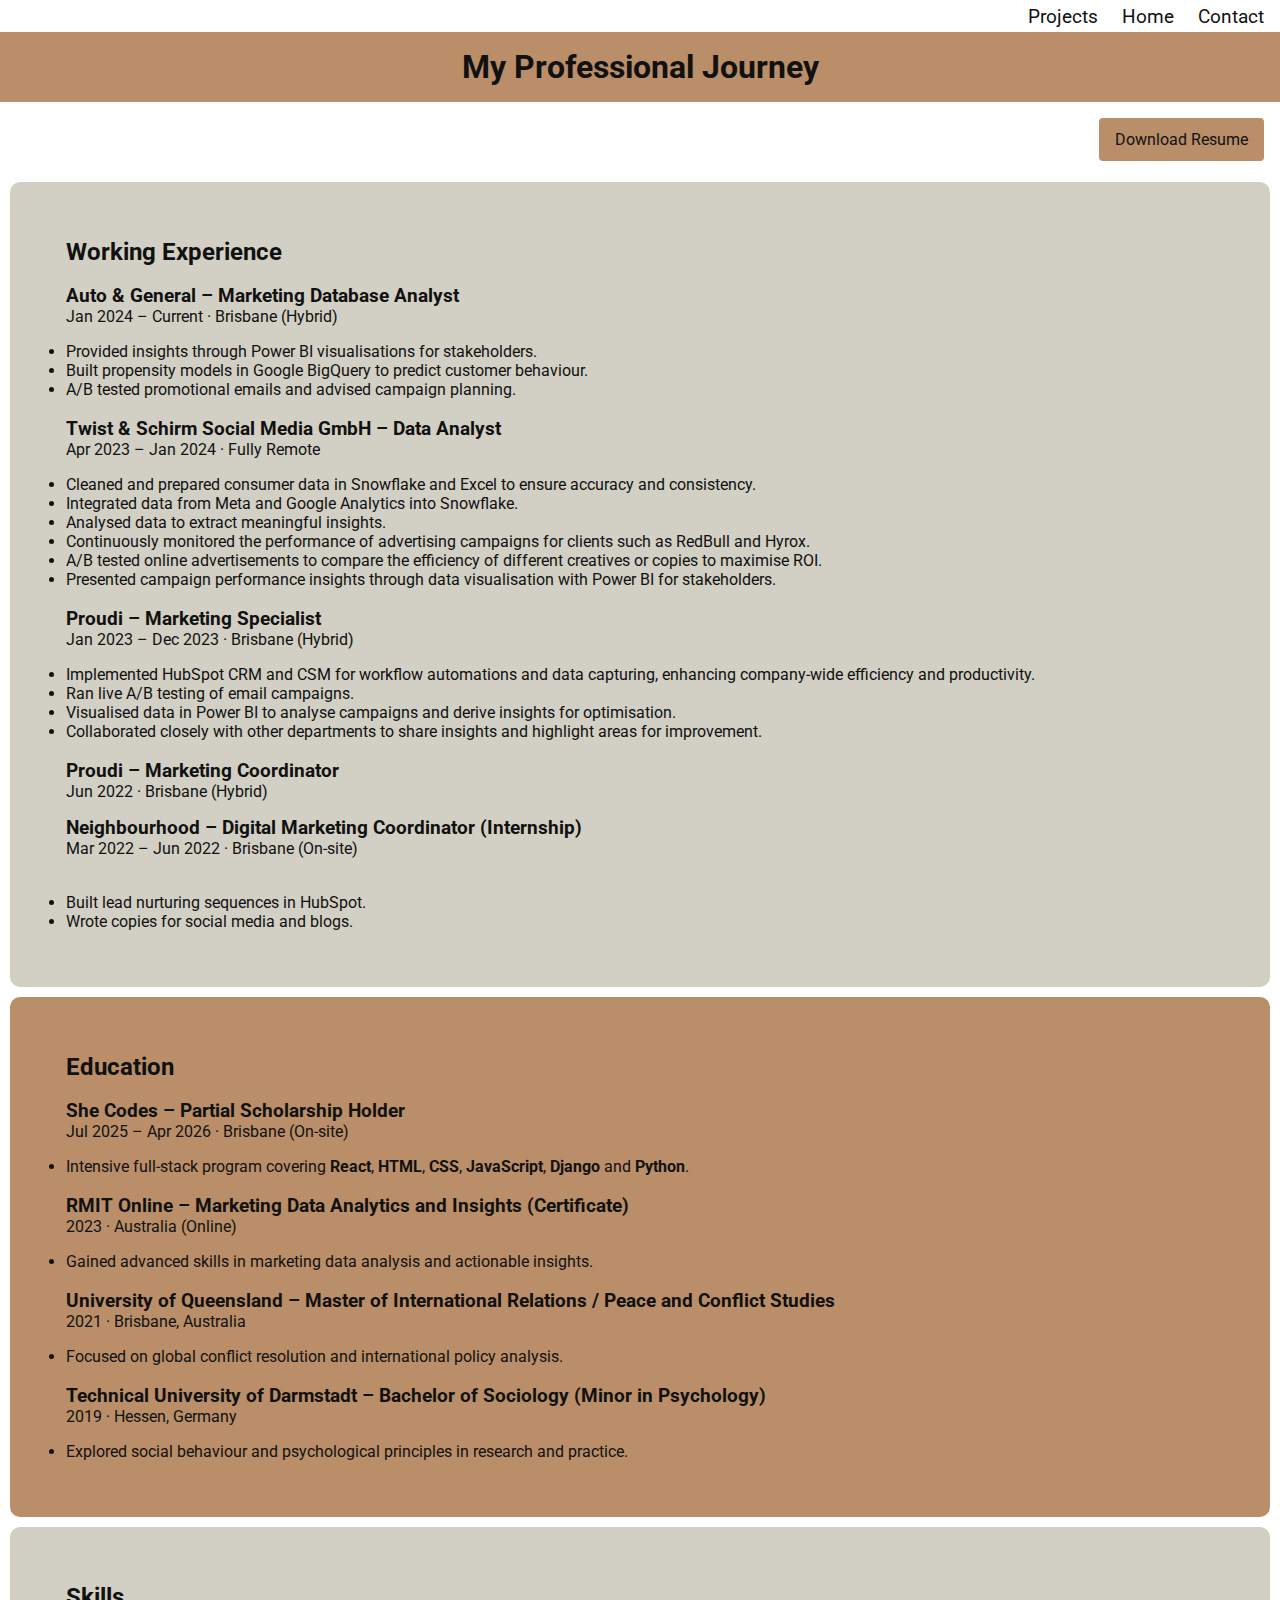
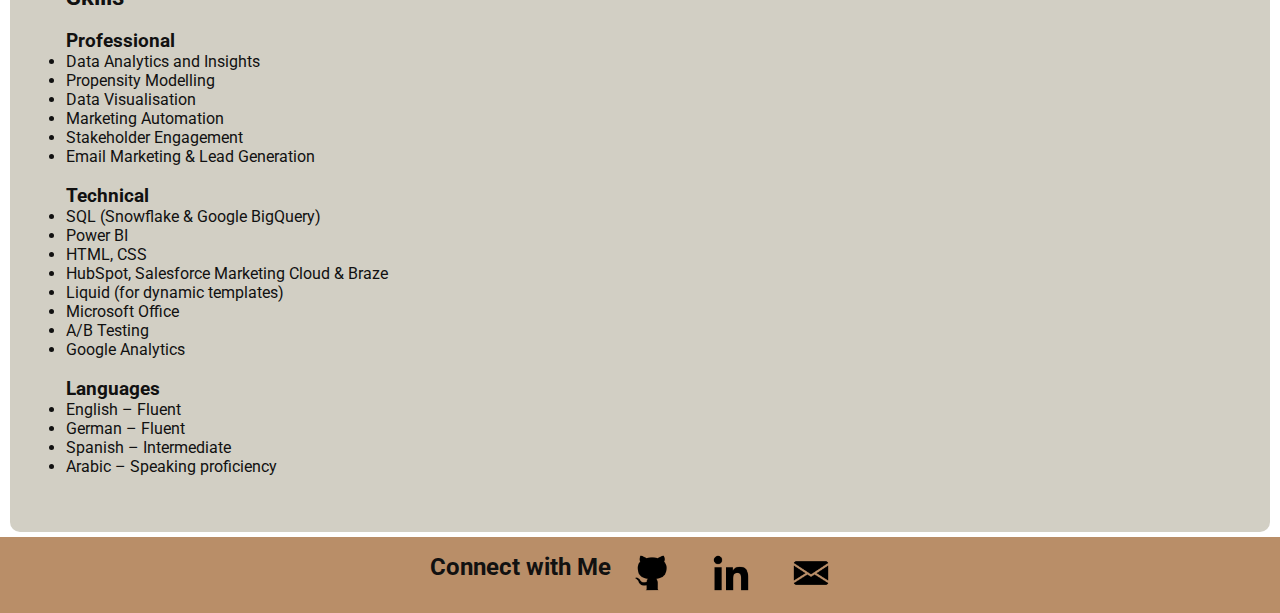
<file: cv.html>
<!DOCTYPE html>
<html lang="en">

<head>
    <meta charset="UTF-8" />
    <meta http-equiv="X-UA-Compatible" content="IE=edge" />
    <meta name="viewport" content="width=device-width, initial-scale=1.0" />
    <link href="style.css" rel="stylesheet" />
    <title>Yasmine Azzoui – Resume</title>
</head>


<body>
    <header>
        <div class="mobile-header">
            <button type="button" class="hamburger-button">
                <img class="hamburger-icon" src="./hamburger.svg"
                    alt="Three horizontal lines, positioned one above the other." />
            </button>
        </div>
        <nav class="desktop-nav" aria-label="Primary">
            <ul>
                <li>
                    <a href="/Projects.html">Projects</a>
                </li>
                <li>
                    <a href="/index.html">Home</a>
                </li>
                <li>
                    <a href="">Contact</a>
                </li>
            </ul>
        </nav>
        <nav class="mobile-nav display-none" aria-label="Primary">
            <ul>
                <li>
                    <a href="/Projects.html">Projects</a>
                </li>
                <li>
                    <a href="/index.html">Home</a>
                </li>
                <li>
                    <a href="">Contact</a>
                </li>
            </ul>
        </nav>
    </header>
    <style>
        @keyframes typing {
            from {
                width: 0;
            }

            to {
                width: 100%;
            }
        }

        @keyframes blink {

            from,
            to {
                border-color: transparent;
            }

            50% {
                border-color: black;
            }
        }
    </style>
</head>

<body>
    <!-- Rigth side - Text -->
    <div class="nothing-text">
        <h1>My Professional Journey</h1>
    </div>

    <!-- DOWNLOAD CV -->
    <div class="cv-download">
        <a href="/cv.html" class="btn-primary">Download Resume</a>
    </div>

    <!-- Experience -->
    <main>
        <section class="column-articles-container">
            <article class="cv-article">
                <h2>Working Experience</h2>
                <br />
                <!-- AUTOGENERAL -->
                <h3>Auto &amp; General – Marketing Database Analyst</h3>
                <p>Jan 2024 – Current · Brisbane (Hybrid)</p>
                <li>
                    Provided insights through Power BI visualisations for stakeholders.
                </li>
                <li>
                    Built propensity models in Google BigQuery to predict customer
                    behaviour.
                </li>
                <li>A/B tested promotional emails and advised campaign planning.</li>
                <br />
                <!-- TWIST & SCHIRM SOCIAL MEDIA GMBH -->
                <h3>Twist &amp; Schirm Social Media GmbH – Data Analyst</h3>
                <p>Apr 2023 – Jan 2024 · Fully Remote</p>
                <li>Cleaned and prepared consumer data in Snowflake and Excel to ensure accuracy and consistency.</li>
                <li>Integrated data from Meta and Google Analytics into Snowflake.</li>
                <li>Analysed data to extract meaningful insights.</li>
                <li>Continuously monitored the performance of advertising campaigns for clients such as RedBull and
                    Hyrox.</li>
                <li>A/B tested online advertisements to compare the efficiency of different creatives or copies to
                    maximise ROI.</li>
                <li>Presented campaign performance insights through data visualisation with Power BI for stakeholders.
                </li>
                <br />
                <!-- PROUDI -->
                <h3>Proudi – Marketing Specialist</h3>
                <p>Jan 2023 – Dec 2023 · Brisbane (Hybrid)</p>
                <li>Implemented HubSpot CRM and CSM for workflow automations and data capturing, enhancing company-wide
                    efficiency and productivity.</li>
                <li>Ran live A/B testing of email campaigns.</li>
                <li>Visualised data in Power BI to analyse campaigns and derive insights for optimisation.</li>
                <li>Collaborated closely with other departments to share insights and highlight areas for improvement.
                </li>
                <br />
                <!-- PROUDI (earlier role) -->
                <h3>Proudi – Marketing Coordinator</h3>
                <p>Jun 2022 · Brisbane (Hybrid)</p>
                <!-- NEIGHBOURHOOD -->
                <h3>Neighbourhood – Digital Marketing Coordinator (Internship)</h3>
                <p>Mar 2022 – Jun 2022 · Brisbane (On-site)</p>
                <br />
                <li>Built lead nurturing sequences in HubSpot.</li>
                <li>Wrote copies for social media and blogs.</li>
            </article>
            <article class="cv-article">
                <h2>Education</h2>
                <br />

                <!-- SHE CODES -->
                <h3>She Codes – Partial Scholarship Holder</h3>
                <p>Jul 2025 – Apr 2026 · Brisbane (On-site)</p>
                <li>Intensive full-stack program covering <strong>React</strong>, <strong>HTML</strong>,
                    <strong>CSS</strong>, <strong>JavaScript</strong>, <strong>Django</strong> and
                    <strong>Python</strong>.</li>
                <br />

                <!-- RMIT ONLINE -->
                <h3>RMIT Online – Marketing Data Analytics and Insights (Certificate)</h3>
                <p>2023 · Australia (Online)</p>
                <li>Gained advanced skills in marketing data analysis and actionable insights.</li>
                <br />

                <!-- UNIVERSITY OF QUEENSLAND -->
                <h3>University of Queensland – Master of International Relations / Peace and Conflict Studies</h3>
                <p>2021 · Brisbane, Australia</p>
                <li>Focused on global conflict resolution and international policy analysis.</li>
                <br />

                <!-- TECHNICAL UNIVERSITY OF DARMSTADT -->
                <h3>Technical University of Darmstadt – Bachelor of Sociology (Minor in Psychology)</h3>
                <p>2019 · Hessen, Germany</p>
                <li>Explored social behaviour and psychological principles in research and practice.</li>
            </article>


            <!-- PROFESSIONAL SKILLS -->
            <article class="cv-article">
                <h2>Skills</h2>
                <br />
                <h3>Professional</h3>
                <li>Data Analytics and Insights</li>
                <li>Propensity Modelling</li>
                <li>Data Visualisation</li>
                <li>Marketing Automation</li>
                <li>Stakeholder Engagement</li>
                <li>Email Marketing & Lead Generation</li>
                <br />

                <!-- TECHNICAL SKILLS -->
                <h3>Technical</h3>
                <li>SQL (Snowflake & Google BigQuery)</li>
                <li>Power BI</li>
                <li>HTML, CSS</li>
                <li>HubSpot, Salesforce Marketing Cloud & Braze</li>
                <li>Liquid (for dynamic templates)</li>
                <li>Microsoft Office</li>
                <li>A/B Testing</li>
                <li>Google Analytics</li>
                <br />

                <!-- LANGUAGES -->
                <h3>Languages</h3>
                <li>English – Fluent</li>
                <li>German – Fluent</li>
                <li>Spanish – Intermediate</li>
                <li>Arabic – Speaking proficiency</li>
            </article>
        </section>
    </main>

    <footer>
        <h2>Connect with Me</h2>
        <a href="https://github.com/Yasmine-azzaoui" title="@shecodesaus on Instagram">
            <img class="socials-icon" src="./github.png"
                alt="The Github logo: a black circle with the silhouette of a white cat, with one tentacle arm" />
        </a>
        <a href="https://www.linkedin.com/in/yasmine-azzaoui-8b0a8116b/">
            <img class="socials-icon" src="./linkedin.png" alt="The LinkedIn logoa: A black in" />
        </a>
        <a href="mailto:yasmineazzaoui2@gmail.com">
            <img class="socials-icon" src="./envelope.png" alt="An envelop - linking to my email" />
        </a>
    </footer>
</body>

</html>
</file>
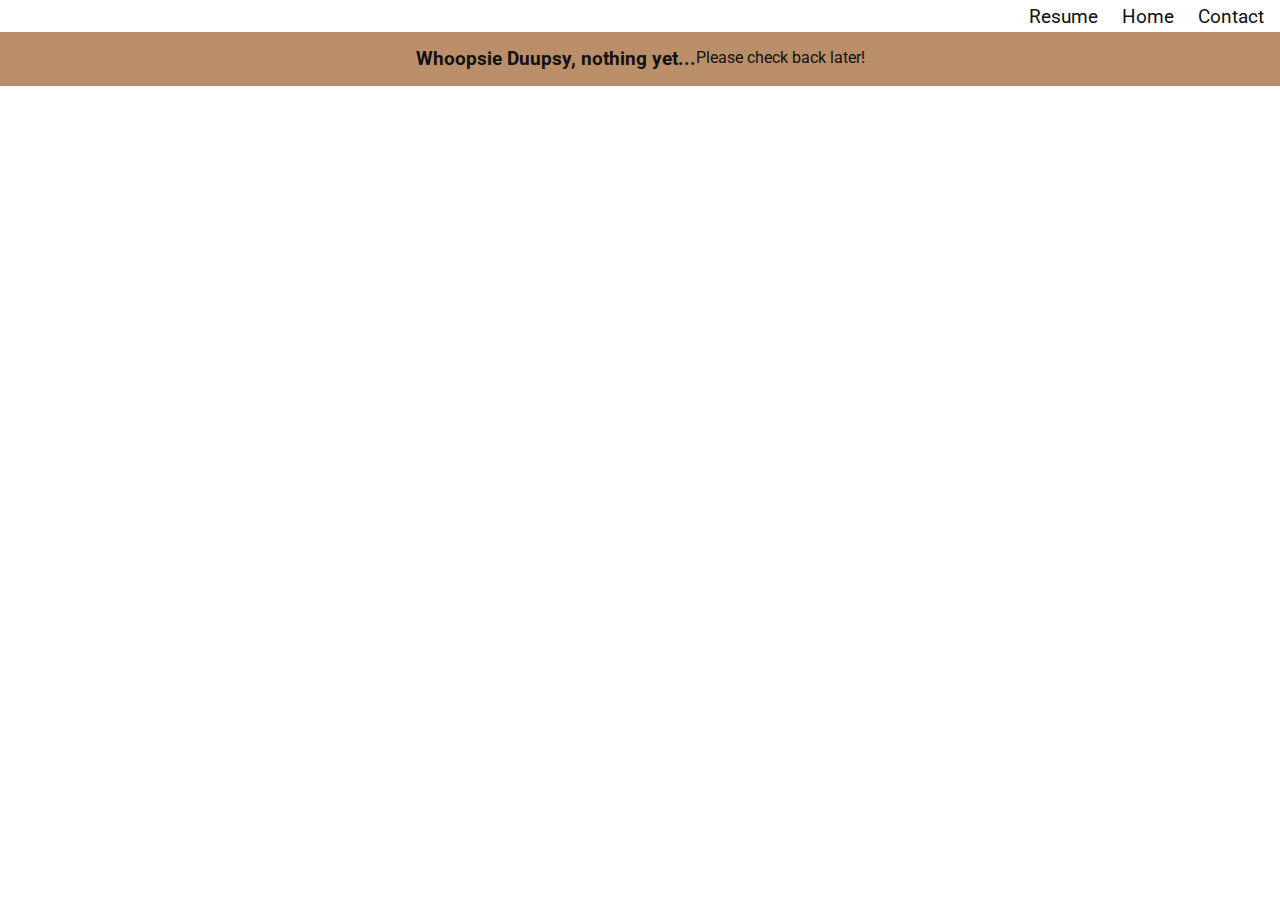
<file: Projects.html>
<!DOCTYPE html>
<html lang="en">

<head>
  <meta charset="UTF-8">
  <meta name="viewport" content="width=device-width,initial-scale=1.0">
  <link rel="stylesheet" href="style.css">
  <title>Yasmine Azzoui – Resume</title>
</head>


<body>
  <header>
    <div class="mobile-header">
      <button type="button" class="hamburger-button">
        <img class="hamburger-icon" src="./hamburger.svg"
          alt="Three horizontal lines, positioned one above the other." />
      </button>
    </div>
    <nav class="desktop-nav" aria-label="Primary">
      <ul>
        <li>
          <a href="/cv.html">Resume</a>
        </li>
        <li>
          <a href="/index.html">Home</a>
        </li>
        <li>
          <a href="">Contact</a>
        </li>
      </ul>
    </nav>
    <nav class="mobile-nav display-none" aria-label="Primary">
      <ul>
        <li>
          <a href="/cv.html">Resume</a>
        </li>
        <li>
          <a href="/index.html">Home</a>
        </li>
        <li>
          <a href="">Contact</a>
        </li>
      </ul>
    </nav>
  </header>

  <body>
    <div class="nothing-text">
      <h3>Whoopsie Duupsy,
        nothing yet...</h3>
      <p>Please check back later!</p>
    </div>
  </body>

</html>
</file>
<file: style.css>
/* Base HTML Styles */
@import url('https://fonts.googleapis.com/css2?family=Roboto:ital,wght@0,100..900;1,100..900&display=swap');

:root {
  --brand: #353148;
  --action: #B98E68;
  --white: #F1EEE6;
  --base-light: #D2CFC4;
  --base-dark: #493A35;
  --black: #111111;
}


/* About Me Section */
.about-section {
  padding: var(--space-8x) var(--container-padding);
  background-color: var(--light)
}

.about-left {
  flex: 1;
  min-width: 300px;
}

.profile-image img {
  max-width: 300px;
  margin: 0 auto;
  display: flex;
  border-radius: 4px;
  gap: var(--space-4x);
  align-items: flex-start;
  flex-wrap: wrap;
}

.nothing-text {
  /* max-width: 80%;
margin: 0 auto;
display: flex;
align-items: center;
justify-content: center;
flex-wrap: wrap;
text-align: center;
font-size: 2rem;
padding: 0 1rem;   
box-sizing: border-box;
background-color: var(--action) */
  padding: 16px;
  text-align: center;
  display: flex;
  justify-content: center;
  background-color: var(--action);
}

.cv-download {
  padding: 16px;
  text-align: center;
  justify-content: flex-end;
  display: flex;
}

.about-container {
  display: flex;
  align-items: center;
  justify-content: center;
  gap: 2rem;
  padding: 2rem;
}


/* CSS Reset */

html {
  box-sizing: border-box;
  /* this is our root font size, which the rem size is relevant to  */
  font-size: 16px;
  font-family: "Roboto", sans-serif;
  color: var(--black);
  scroll-behavior: smooth;
}

/* Example using your base stylesheet - Added in hindsight */
.profile-image {
  max-width: 50%;
  /* ensures it doesn't overflow its container */
  height: auto;
  /* maintains aspect ratio */
  display: block;
  margin: 0 auto;
  /* centers the image */
}

@media (max-width: 768px) {
  .profile-image {
    width: 40%;
    /* slightly smaller on mobile */
  }
}




*,
*:before,
*:after {
  box-sizing: inherit;
}

h1,
h2,
h3,
h4,
h5,
h6 {
  font-family: "Roboto", sans-serif;
}

body,
h1,
h2,
h3,
h4,
h5,
h6,
p,
ol,
ul {
  margin: 0;
  padding: 0;
}

ol,
ul {
  list-style: none;
}

img {
  max-width: 100%;
  height: auto;
}

input,
button,
textarea,
select {
  font: inherit;
}

/* Utilities */

.display-none {
  display: none;
}

/* Components */

/* btn-primary */
.btn-primary {
  padding: 12px 16px;
  display: inline-block;
  text-decoration: none;
  color: var(--black);
  border-radius: 4px;
  background-color: var(--action);
  transition: all 0.3s ease;
}

.btn-primary:hover {
  box-shadow: 10px 5px 5px rgba(0, 0, 0, 0.2);
  transform: translateY(-4px);
}

/* header */
header .mobile-header {
  padding: 16px;
  display: flex;
  align-items: center;
  justify-content: space-between;
}

header button {
  all: unset;
}

@media (min-width: 768px) {
  header {
    display: flex;
    justify-content: space-between;
    align-items: center;
  }

  header nav ul {
    display: flex;
    gap: 24px;
    margin-right: 16px;
  }

  header .mobile-header .hamburger-icon {
    display: none;
  }
}

/* .logo */
.logo {
  height: 50px;
}

@media (min-width: 768px) {
  .logo {
    height: 100px;
  }
}

/* .mobile-nav */
.mobile-nav a {
  text-decoration: none;
  color: var(--black);
  display: block;
  padding: 4px 16px;
}

/* .desktop-nav */
.desktop-nav {
  display: none;
}

@media (min-width: 768px) {
  .desktop-nav a {
    text-decoration: none;
    font-size: larger;
    color: var(--black);
  }

  .desktop-nav {
    display: inline-block;
  }
}

/* .hamburger-icon  */
.hamburger-icon {
  height: 50px;
}

/* .hero */
.hero {
  background-color: var(--brand);
  padding: 56px 16px;
  border-radius: 10px;
  margin: 5px 10px;
}

.hero h1 {
  font-size: 2rem;
  margin-bottom: 24px;
  color: var(--white);
}

.hero .hero-accent {
  color: var(--action);
}

@media (min-width: 768px) {
  .hero {
    padding: 120px 56px;
  }

  .hero h1 {
    font-size: 3.5rem;
    max-width: 70%;
  }
}

/* .mini-container  */

@media (min-width: 768px) {
  .mini-headers {
    display: flex;
    text-align: center;
    justify-content: space-around;
    background-color: var(--brand);
    color: var(--white);
  }

  /* .articles-container  */
  @media (min-width: 768px) {
    .articles-container {
      display: flex;
      text-justify: center;
      justify-content: space-around;
    }

  }

  .articles-container h3 {
    text-align: center;
    /* font-size: 2.5rem; */
    /* margin-bottom: 24px;
  color: var(--base-dark); */
  }

  /* .column-articles-container  */
  @media (min-width: 768px) {
    .column-articles-container {
      display: flex;
      flex-direction: column;
      text-justify: center;
      justify-content: space-around;
    }
  }

  /* MAKE BUTTON RESPONSIVE */
}

article {
  padding: 32px 16px;
  background-color: var(--base-light);
  border-radius: 10px;
  margin: 5px 10px;
  transition: all 0.3s ease;
}

@media (min-width: 768px) {
  article {
    padding: 56px;
  }
}

article:hover {
  filter: contrast(150%);
}

article .article-heading {
  display: flex;
  justify-content: flex-start;
}

article .icon {
  height: 24px;
  width: 24px;
  margin-left: 10px;
  margin-right: 10px;
}

article .article-heading h2 {
  margin-bottom: 16px;
  color: var(--base-dark);
}

article p {
  margin-bottom: 16px;
}

/* .contact-form */
.contact-form {
  padding: 48px 16px;
  border-radius: 10px;
  margin: 5px 10px;
}

.contact-form input,
.contact-form select {
  display: block;
  width: 100%;
  padding: 8px;
  margin-bottom: 16px;
}

.contact-form textarea {
  display: block;
  width: 100%;
  padding: 8px;
}

.contact-form label {
  display: block;
  width: 100%;
}

.contact-form h2 {
  color: var(--base-dark);
  margin-bottom: 16px;
}

.contact-form input[type="submit"] {
  background-color: var(--action);
  border: 0;
  margin-top: 8px;
  cursor: pointer;
}

@media (min-width: 768px) {
  .contact-form h2 {
    text-align: center;
    font-size: 2.5rem;
  }

  .contact-form form {
    max-width: 60%;
    margin: 40px auto;
  }
}

/* CV ARTICLES */
.cv-article:nth-child(1) {
  background-color: var(--base-light);
}

.cv-article:nth-child(2) {
  background-color: var(--action)
}

.cv-article:nth-child(3) {
  background-color: var(--base-light);
}


/* footer */
footer {
  padding: 16px;
  text-align: center;
  display: flex;
  justify-content: space-around;
  background-color: var(--action);
}

.socials-icon {
  width: 40px;
  height: 40px;
}

footer .socials-icon {
  width: 40px;
  height: 40px;
  transition: all 0.3s ease;
  /* smooth animation like the upper button */
}

footer .socials-icon:hover {
  box-shadow: 10px 5px 5px rgba(0, 0, 0, 0.2);
  /* same shadow as upper button */
  transform: translateY(-4px);
  /* “pop out” */
}

@media (min-width: 768px) {
  footer {
    justify-content: center;
  }

  footer .socials-icon {
    margin-left: 20px;
    margin-right: 20px;
  }
}

.profile-header {
  display: inline-block;
  white-space: nowrap;
  overflow: hidden;
  border-right: 3px solid black;
  /* caret */
  width: 0;
  animation:
    typing 4s steps(30, end) forwards,
    blink .7s step-end infinite;
}
</file>
